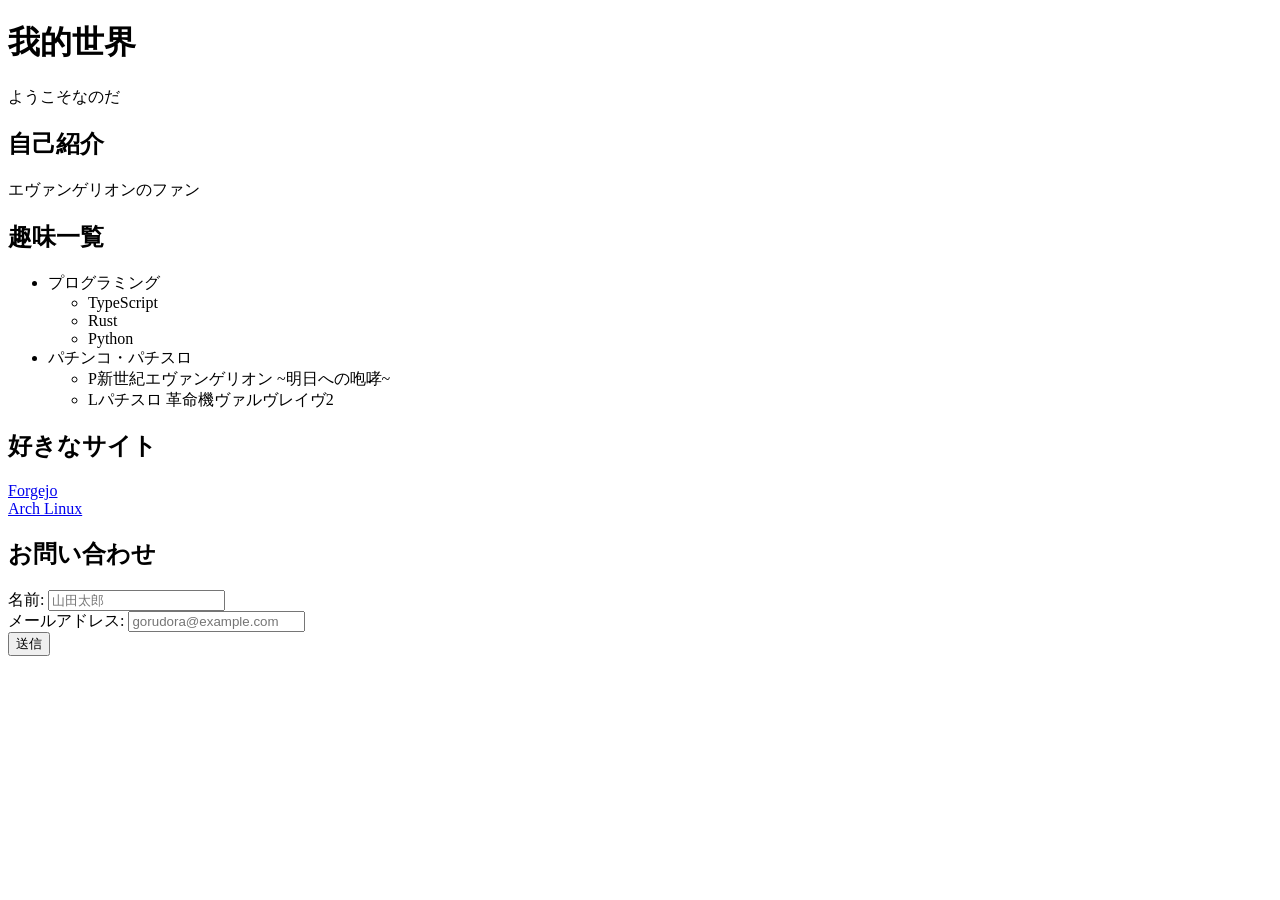
<file: session02/exercise/index.html>
<!doctype html>
<html lang="ja">

<head>
    <meta charset="UTF-8" />
    <meta name="viewport" content="width=device-width, initial-scale=1.0" />
    <title>自己紹介</title>
</head>

<body>
    <!--
貴様！見ているなっ！
    -->
    <header>
        <h1>我的世界</h1>
        <p>ようこそなのだ</p>
    </header>
    <main>
        <section>
            <h1>自己紹介</h1>

            <p>エヴァンゲリオンのファン</p>
        </section>
        <section>
            <h2>趣味一覧</h2>
            <ul>
                <li>プログラミング</li>
                <ul>
                    <li>TypeScript</li>
                    <li>Rust</li>
                    <li>Python</li>
                </ul>
                <li>パチンコ・パチスロ</li>
                <ul>
                    <li>P新世紀エヴァンゲリオン ~明日への咆哮~</li>
                    <li>Lパチスロ 革命機ヴァルヴレイヴ2</li>
                </ul>
            </ul>
        </section>
        <section>
            <h2>好きなサイト</h2>
            <a href="https://forgejo.org/">Forgejo</a>
            </br>
            <a href="https://archlinux.org/">Arch Linux</a>
        </section>
    </main>
    <section>
        <h2>お問い合わせ</h2>
        <form>
            <div>
                <label for="name">名前:</label>
                <input type="text" id="name" placeholder="山田太郎">
            </div>
            <div>
                <label for="email">メールアドレス:</label>
                <input type="email" id="email" placeholder="gorudora@example.com">
            </div>
            <div>
                <button type="submit">送信</button>
            </div>
        </form>
    </section>
</body>

</html>
</file>
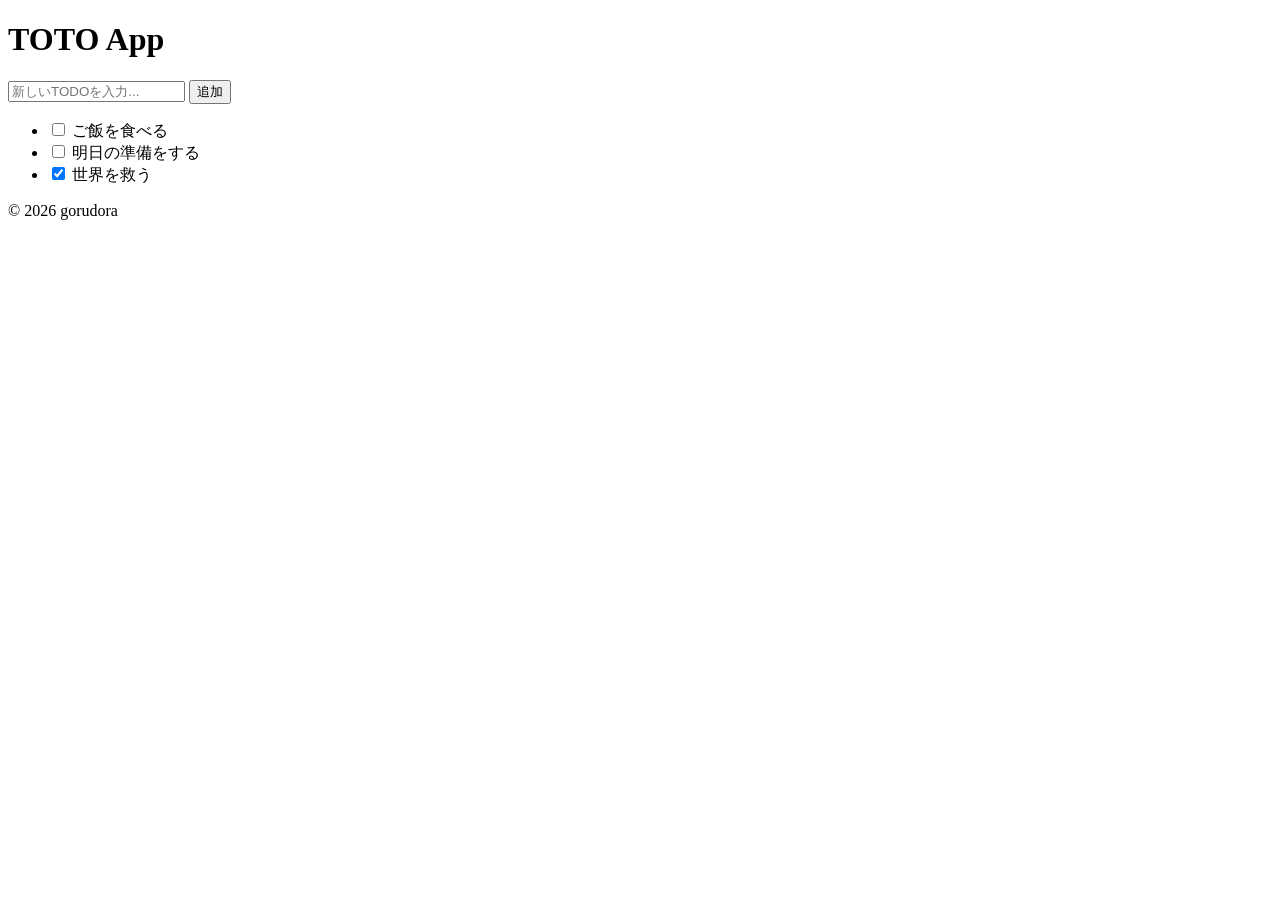
<file: session02/exercise/todo.html>
<!doctype html>
<html lang="ja">
  <head>
    <meta charset="UTF-8" />
    <meta name="viewport" content="width=device-width, initial-scale=1.0" />
    <title>TODO App</title>
  </head>
  <body>
    <header>
      <h1>TOTO App</h1>
    </header>

    <!-- ===== メインコンテンツ ===== -->
    <main>
      <form id="todo-form">
        <input type="text" name="" id="todo-input" placeholder="新しいTODOを入力...">
        <button type="submit">追加</button>
      </form>
      <ul id="todo-list">
        <li>
          <label>
            <input type="checkbox">
            <span>ご飯を食べる</span>
          </label>
        </li>
        <li>
          <label>
            <input type="checkbox">
            <span>明日の準備をする</span>
          </label>
        </li>
        <li>
          <label>
            <input type="checkbox" checked>
            <span>世界を救う</span>
          </label>
        </li>
      </ul>
    </main>
    <footer>
      <p>&copy; 2026 gorudora</p>
    </footer>
  </body>
</html>
</file>
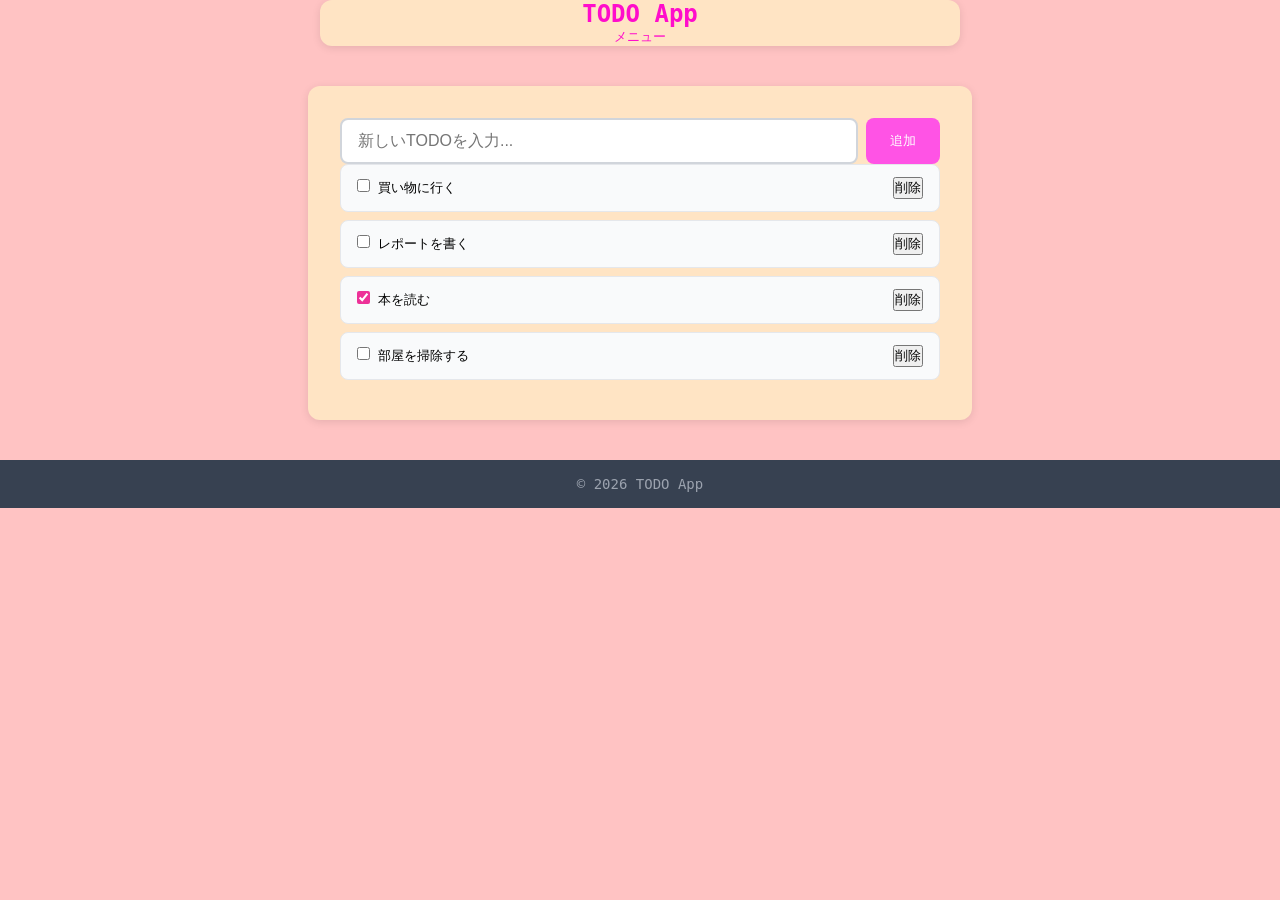
<file: session03/exercise/todo.html>
<!doctype html>
<html lang="ja">
  <head>
    <meta charset="UTF-8" />
    <meta name="viewport" content="width=device-width, initial-scale=1.0" />
    <title>TODO App</title>
    <!-- ヒント: 外部CSSファイルを読み込もう -->
    <!-- <link rel="stylesheet" href="style.css"> -->
    <link rel="stylesheet" href="style.css">
  </head>
  <body>
    <!-- ヘッダー（第2回の正解にclass名を追加） -->
    <header class="header">
      <h1>TODO App</h1>
      <nav>メニュー</nav>
    </header>

    <!-- メインコンテンツ -->
    <main class="todo-card">
      <!-- TODO入力エリア -->
      <form id="todo-form" class="input-area">
        <input
          type="text"
          id="todo-input"
          class="todo-input"
          placeholder="新しいTODOを入力..."
        />
        <button type="submit" class="todo-button">追加</button>
      </form>

      <!-- TODOリスト -->
      <ul id="todo-list" class="todo-list">
        <li class="todo-item">
          <label class="todo-label">
            <input type="checkbox" class="todo-checkbox" />
            <span class="todo-title">買い物に行く</span>
          </label>
          <button class="delete-button">削除</button>
        </li>

        <li class="todo-item">
          <label class="todo-label">
            <input type="checkbox" class="todo-checkbox" />
            <span class="todo-title">レポートを書く</span>
          </label>
          <button class="delete-button">削除</button>
        </li>

        <li class="todo-item done">
          <label class="todo-label">
            <input type="checkbox" class="todo-checkbox" checked />
            <span class="todo-title">本を読む</span>
          </label>
          <button class="delete-button">削除</button>
        </li>

        <li class="todo-item">
          <label class="todo-label">
            <input type="checkbox" class="todo-checkbox" />
            <span class="todo-title">部屋を掃除する</span>
          </label>
          <button class="delete-button">削除</button>
        </li>
      </ul>
    </main>

    <!-- フッター -->
    <footer class="footer">
      <p>&copy; 2026 TODO App</p>
    </footer>
  </body>
</html>
</file>
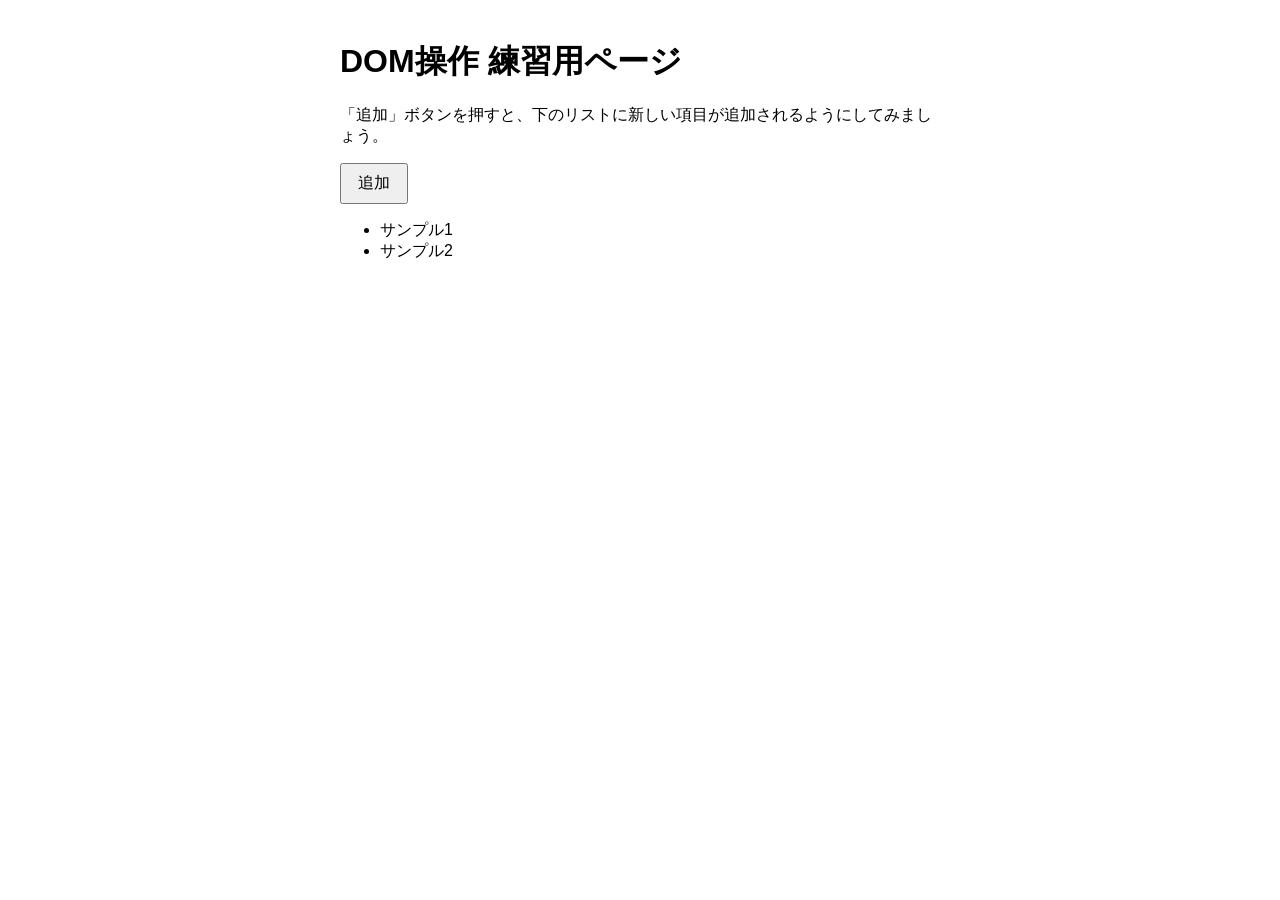
<file: session04/exercise/dom-example.html>
<!doctype html>
<html lang="ja">
  <head>
    <meta charset="UTF-8" />
    <title>DOM操作 練習用</title>
    <style>
      body {
        font-family: sans-serif;
        max-width: 600px;
        margin: 40px auto;
        padding: 0 20px;
      }
      button {
        padding: 8px 16px;
        font-size: 16px;
        cursor: pointer;
      }
      ul {
        margin-top: 16px;
      }
    </style>
  </head>
  <body>
    <h1>DOM操作 練習用ページ</h1>

    <p>
      「追加」ボタンを押すと、下のリストに新しい項目が追加されるようにしてみましょう。
    </p>

    <button id="add-item-btn">追加</button>

    <ul id="item-list">
      <li>サンプル1</li>
      <li>サンプル2</li>
    </ul>

    <script>
      const addItemBtn = document.getElementById("add-item-btn");
      const itemList = document.getElementById("item-list");
      addItemBtn.addEventListener("click", () => {
        const newItem = document.createElement("li");
        newItem.textContent = "地獄";
        itemList.appendChild(newItem);
      });
    </script>
  </body>
</html>
</file>
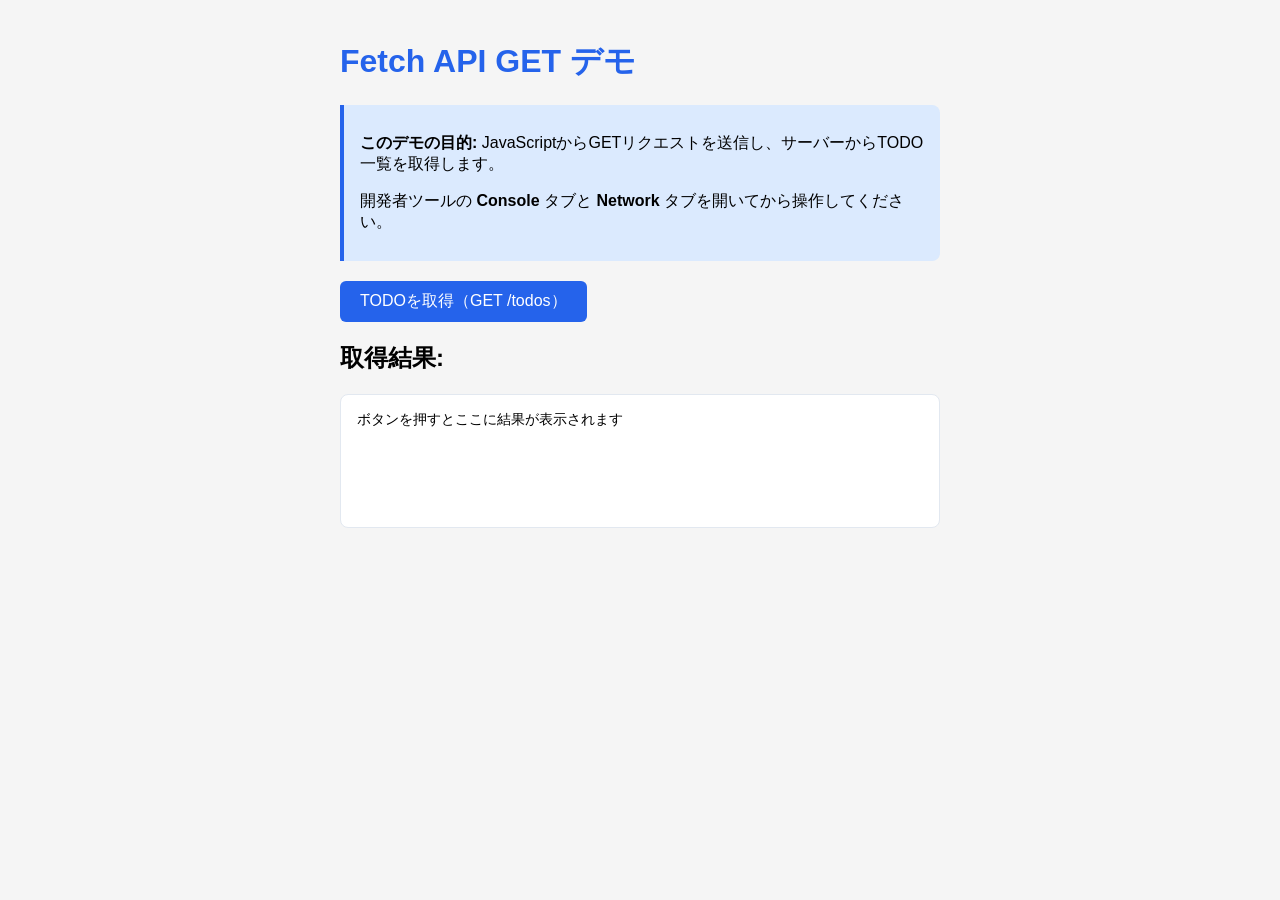
<file: session07/exercise/static/fetch-get-example.html>
<!doctype html>
<html lang="ja">
  <head>
    <meta charset="UTF-8" />
    <meta name="viewport" content="width=device-width, initial-scale=1.0" />
    <title>Fetch API GET デモ</title>
    <style>
      body {
        font-family:
          "Helvetica Neue", Arial, "Hiragino Kaku Gothic ProN", sans-serif;
        max-width: 600px;
        margin: 40px auto;
        padding: 0 20px;
        background-color: #f5f5f5;
      }
      h1 {
        color: #2563eb;
      }
      button {
        background-color: #2563eb;
        color: white;
        border: none;
        padding: 10px 20px;
        border-radius: 6px;
        font-size: 16px;
        cursor: pointer;
      }
      button:hover {
        background-color: #1d4ed8;
      }
      #result {
        margin-top: 20px;
        padding: 16px;
        background-color: white;
        border-radius: 8px;
        border: 1px solid #e2e8f0;
        min-height: 100px;
        white-space: pre-wrap;
        font-family: monospace;
        font-size: 14px;
      }
      .info {
        background-color: #dbeafe;
        border-left: 4px solid #2563eb;
        padding: 12px 16px;
        margin-bottom: 20px;
        border-radius: 0 8px 8px 0;
      }
    </style>
  </head>
  <body>
    <h1>Fetch API GET デモ</h1>

    <div class="info">
      <p>
        <strong>このデモの目的:</strong>
        JavaScriptからGETリクエストを送信し、サーバーからTODO一覧を取得します。
      </p>
      <p>
        開発者ツールの <strong>Console</strong> タブと
        <strong>Network</strong> タブを開いてから操作してください。
      </p>
    </div>

    <button onclick="getTodos()">TODOを取得（GET /todos）</button>

    <h2>取得結果:</h2>
    <div id="result">ボタンを押すとここに結果が表示されます</div>

    <script>
      // =====================================================
      // Fetch API を使った GET リクエストのデモ
      // =====================================================

      // このページは FastAPI の static フォルダから配信される。
      // 画面とAPIが同じサーバー（同一オリジン）なので、相対パス "/todos" で呼べる。

      // async/await を使った GET リクエスト
      async function getTodos() {
        console.log("--- GET /todos を実行します ---");

        try {
          // Step 1: fetch() でGETリクエストを送信
          //   fetch() はデフォルトでGETメソッドを使う
          console.log("Step 1: fetch() でリクエスト送信...");
          const response = await fetch("/todos");

          // Step 2: レスポンスのステータスを確認
          console.log("Step 2: レスポンス受信");
          console.log("  ステータスコード:", response.status);
          console.log("  OK?:", response.ok);

          // Step 3: レスポンスのbodyをJSON形式で解析
          //   response.json() はPromiseを返すのでawaitが必要
          console.log("Step 3: JSONを解析中...");
          const data = await response.json();

          // Step 4: 取得したデータを表示
          console.log("Step 4: データ取得完了!");
          console.log("  取得したTODO一覧:", data);
          console.log("  TODO数:", data.length);

          // 画面にも表示
          const resultDiv = document.getElementById("result");
          resultDiv.textContent = JSON.stringify(data, null, 2);
        } catch (error) {
          // エラーが発生した場合（サーバーが起動していないなど）
          console.error("エラーが発生しました:", error);
          document.getElementById("result").textContent =
            "エラー: " +
            error.message +
            "\n\nサーバーが起動しているか確認してください。";
        }
      }
    </script>
  </body>
</html>
</file>
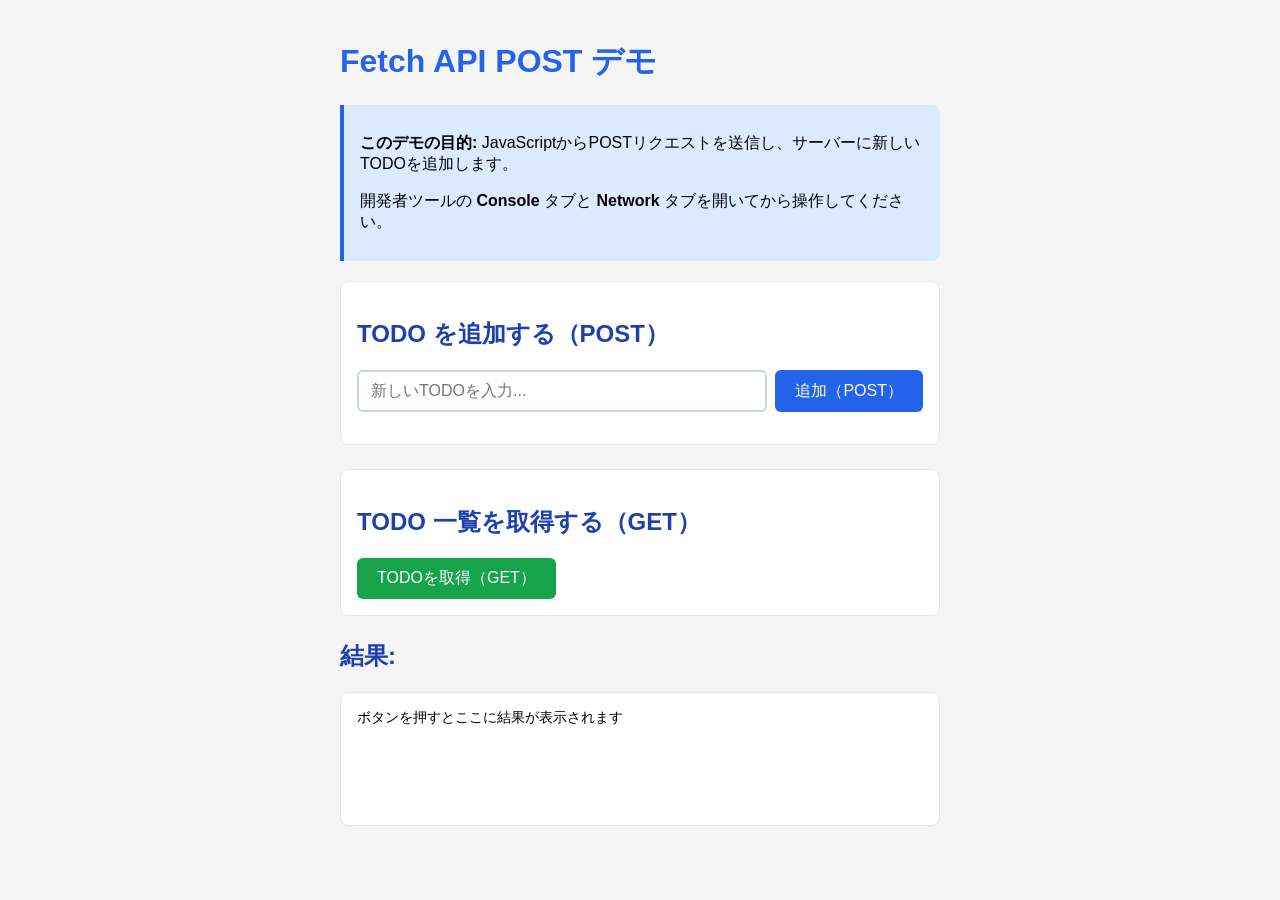
<file: session07/exercise/static/fetch-post-example.html>
<!doctype html>
<html lang="ja">
  <head>
    <meta charset="UTF-8" />
    <meta name="viewport" content="width=device-width, initial-scale=1.0" />
    <title>Fetch API POST デモ</title>
    <style>
      body {
        font-family:
          "Helvetica Neue", Arial, "Hiragino Kaku Gothic ProN", sans-serif;
        max-width: 600px;
        margin: 40px auto;
        padding: 0 20px;
        background-color: #f5f5f5;
      }
      h1 {
        color: #2563eb;
      }
      h2 {
        color: #1e40af;
      }
      .input-group {
        display: flex;
        gap: 8px;
        margin-bottom: 16px;
      }
      input[type="text"] {
        flex: 1;
        padding: 10px 12px;
        border: 2px solid #cbd5e1;
        border-radius: 6px;
        font-size: 16px;
      }
      input[type="text"]:focus {
        outline: none;
        border-color: #2563eb;
      }
      button {
        background-color: #2563eb;
        color: white;
        border: none;
        padding: 10px 20px;
        border-radius: 6px;
        font-size: 16px;
        cursor: pointer;
      }
      button:hover {
        background-color: #1d4ed8;
      }
      .btn-green {
        background-color: #16a34a;
      }
      .btn-green:hover {
        background-color: #15803d;
      }
      #result {
        margin-top: 20px;
        padding: 16px;
        background-color: white;
        border-radius: 8px;
        border: 1px solid #e2e8f0;
        min-height: 100px;
        white-space: pre-wrap;
        font-family: monospace;
        font-size: 14px;
      }
      .info {
        background-color: #dbeafe;
        border-left: 4px solid #2563eb;
        padding: 12px 16px;
        margin-bottom: 20px;
        border-radius: 0 8px 8px 0;
      }
      .section {
        margin-bottom: 24px;
        padding: 16px;
        background-color: white;
        border-radius: 8px;
        border: 1px solid #e2e8f0;
      }
    </style>
  </head>
  <body>
    <h1>Fetch API POST デモ</h1>

    <div class="info">
      <p>
        <strong>このデモの目的:</strong>
        JavaScriptからPOSTリクエストを送信し、サーバーに新しいTODOを追加します。
      </p>
      <p>
        開発者ツールの <strong>Console</strong> タブと
        <strong>Network</strong> タブを開いてから操作してください。
      </p>
    </div>

    <div class="section">
      <h2>TODO を追加する（POST）</h2>
      <div class="input-group">
        <input type="text" id="todoInput" placeholder="新しいTODOを入力..." />
        <button onclick="addTodo()">追加（POST）</button>
      </div>
    </div>

    <div class="section">
      <h2>TODO 一覧を取得する（GET）</h2>
      <button class="btn-green" onclick="getTodos()">TODOを取得（GET）</button>
    </div>

    <h2>結果:</h2>
    <div id="result">ボタンを押すとここに結果が表示されます</div>

    <script>
      // =====================================================
      // Fetch API を使った POST リクエストのデモ
      // =====================================================

      // このページは FastAPI の static フォルダから配信される。
      // 画面とAPIが同じサーバー（同一オリジン）なので、相対パス "/todos" で呼べる。

      // ----- GET: TODO一覧を取得 -----
      async function getTodos() {
        console.log("--- GET /todos を実行します ---");
        try {
          const response = await fetch("/todos");
          const data = await response.json();
          console.log("取得したTODO一覧:", data);
          document.getElementById("result").textContent =
            "GET /todos のレスポンス:\n" + JSON.stringify(data, null, 2);
        } catch (error) {
          console.error("GETエラー:", error);
          document.getElementById("result").textContent =
            "エラー: " + error.message;
        }
      }

      // ----- POST: 新しいTODOを追加 -----
      async function addTodo() {
        const input = document.getElementById("todoInput");
        const title = input.value.trim();

        if (!title) {
          alert("TODOを入力してください");
          return;
        }

        console.log("--- POST /todos を実行します ---");
        console.log("送信するデータ:", { title: title });

        try {
          // Step 1: POSTリクエストの設定
          //   method: HTTPメソッドを指定
          //   headers: 送信するデータの形式を宣言
          //   body: 送信するデータ（JSON文字列に変換）
          const requestBody = { title: title };
          console.log("Step 1: リクエスト設定");
          console.log("  method: POST");
          console.log("  Content-Type: application/json");
          console.log("  body (JSオブジェクト):", requestBody);
          console.log("  body (JSON文字列):", JSON.stringify(requestBody));

          // Step 2: fetch() でPOSTリクエストを送信
          console.log("Step 2: fetch() でリクエスト送信...");
          const response = await fetch("/todos", {
            method: "POST",
            headers: {
              "Content-Type": "application/json",
            },
            body: JSON.stringify(requestBody),
          });

          // Step 3: レスポンスを確認
          console.log("Step 3: レスポンス受信");
          console.log("  ステータスコード:", response.status);
          const data = await response.json();
          console.log("  レスポンスデータ:", data);
          console.log("  サーバーが付与したID:", data.id);

          // Step 4: 画面に表示
          document.getElementById("result").textContent =
            "POST /todos のレスポンス:\n" + JSON.stringify(data, null, 2);

          // 入力欄をクリア
          input.value = "";
        } catch (error) {
          console.error("POSTエラー:", error);
          document.getElementById("result").textContent =
            "エラー: " + error.message;
        }
      }

      // Enterキーでも追加できるようにする
      document
        .getElementById("todoInput")
        .addEventListener("keydown", function (e) {
          if (e.key === "Enter") {
            addTodo();
          }
        });
    </script>
  </body>
</html>
</file>
<file: session03/exercise/style.css>
/* ===========================================
   TODOアプリ CSS - 実習用スターター
   第3回 CSS基礎

   todo.html の <link> タグのコメントを外して
   このファイルを読み込んでからスタイルを書いていこう
   =========================================== */

/* --- 1. リセットと基本設定 ---
   ヒント: * で全要素の margin/padding を 0 に
          box-sizing: border-box でサイズ計算を楽に */
* {
  margin: 0;
  padding: 0;
}

body {
  font-family: monospace;
  background-color: rgb(255, 195, 195);
  justify-content: center;
}

/* --- 2. ヘッダー ---
   ヒント: 背景色 #2563eb, 文字色 white, padding, text-align: center */

.header {
  border-radius: 12px;
  box-shadow: 0 2px 8px rgba(0, 0, 0, 0.1);
  align-items: center;
  text-align: center;
  width: 50%;
  margin: 0 auto;
  background-color: bisque;
  color: rgb(255, 13, 203);
}

.header h1 {
  font-size: 24px
}

/* --- 3. メインコンテンツ --- */

/* --- 4. TODOカード ---
   ヒント: 白背景, max-width: 600px, margin: 24px auto で中央配置
           padding: 32px, border-radius: 12px, box-shadow */

.todo-card {
  padding: 32px;
  max-width: 600px;
  width: 100%;
  margin: 40px auto;
  max-width: 600px;
  border-radius: 12px;
  background-color: bisque;
  box-shadow: 0 2px 8px rgba(0, 0, 0, 0.1); /* 影 */
}

@media (max-width: 480px) {
  .todo-card {
    padding: 16px;
    margin: 16px;
  };
  .input-area {
    flex-direction: column;
  }
}

/* --- 5. 入力エリア ---
   ヒント: display: flex で横並び, gap: 8px, margin-bottom: 24px */

.input-area {
  display: flex;
  gap: 8px;
}

.todo-input {
  flex: 1;
  padding: 12px 16px;
  border: 2px solid #d1d5db;
  border-radius: 8px;
  font-size: 16px 
}

.todo-input:focus {
  border-color: #ff84c4;
  outline: none

}

.todo-button {
  padding: 12px 24px;
  background-color: #ff53e5;
  color: white;
  border: none;
  border-radius: 8px;
  cursor: pointer
}

.todo-button:hover {
  /* ヒント: background-color: #1d4ed8 */
}

/* --- 6. TODOリスト --- */

.todo-list {
  list-style: none 
}

.todo-item {
  display: flex;
  align-items: center;
  justify-content: space-between;
  padding: 12px 16px;
  margin-bottom: 8px;
  background-color: #f9fafb;
  border: 1px solid #e5e7eb;
  border-radius: 8px;
}

.todo-item:hover {
  background-color: #ff7bc4
}

/* --- 7. TODO項目の内容 --- */

.todo-label {
  /* ヒント: display: flex, align-items: center, gap: 12px, cursor: pointer, flex: 1 */
}

.todo-checkbox {
  accent-color: #ed3198;
  /* ヒント: width: 20px, height: 20px, cursor: pointer */
}

.todo-title {
  /* ヒント: font-size: 16px */
}

/* --- 8. 完了状態 ---
   ヒント: 完了アイテムの背景を変え、テキストに取り消し線を引く */

.todo-item.done {
  /* ヒント: background-color: #f0fdf4, border-color: #bbf7d0 */
}

.todo-item.done .todo-title {
  /* ヒント: text-decoration: line-through, color: #9ca3af */
}

/* --- 9. 削除ボタン --- */

.delete-button {
  /* ヒント: padding: 6px 12px, background-color: transparent
             color: #9ca3af, border: 1px solid #d1d5db, border-radius: 6px, cursor: pointer */
}

.delete-button:hover {
  /* ヒント: background-color: #fef2f2, color: #dc2626, border-color: #fca5a5 */
}

/* --- 10. 空メッセージ ---
   ヒント: TODOが0件のときに表示するメッセージ
           text-align: center, padding: 32px, color: #9ca3af, font-size: 14px */

.empty-message {
}

/* --- 11. ページフッター --- */

.footer {
  background-color: #374151;
  color: #9ca3af;
  text-align: center;
  padding: 16px;
  font-size: 14px
}

/* --- 12. レスポンシブデザイン ---
   ヒント: @media (max-width: 480px) でスマホ向けスタイルを記述
           カードのmargin/paddingを小さく、入力エリアを縦並びに */
</file>
